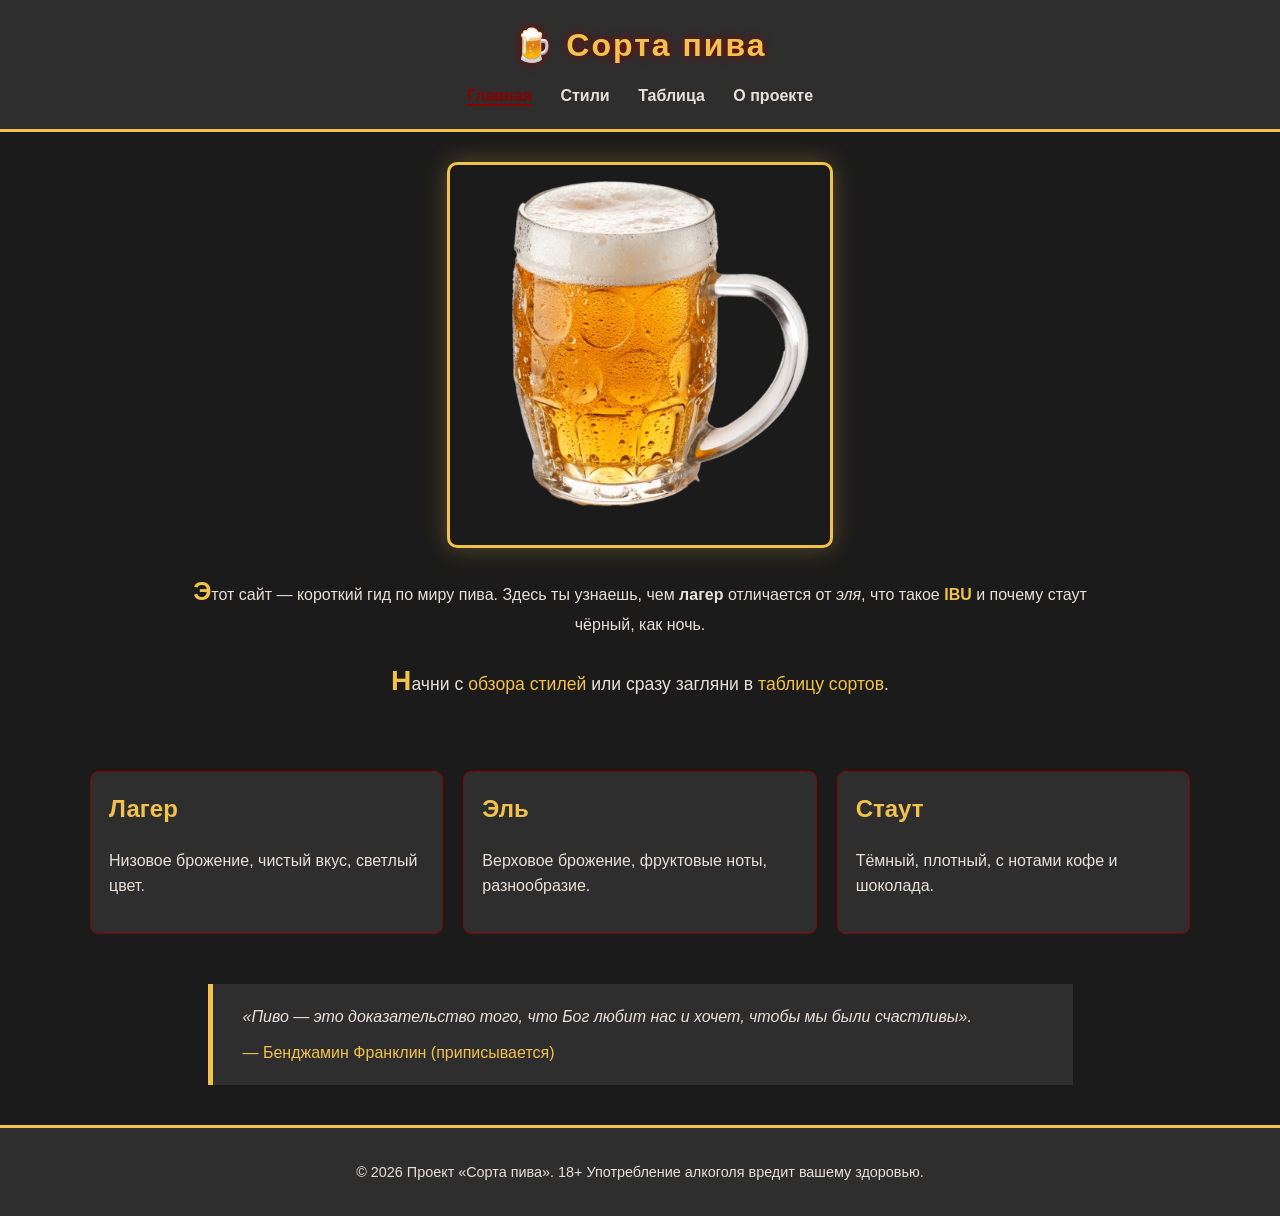
<file: index.html>
<!DOCTYPE html>
<html lang="ru">
<head>
    <meta charset="UTF-8">
    <title>Сорта пива — Главная</title>
    <link rel="stylesheet" href="css/style.css">
</head>
<body>

<header class="site-header">
    <h1 id="main-title">🍺 Сорта пива</h1>
    <nav class="main-nav">
        <a href="index.html" class="active">Главная</a>
        <a href="styles.html">Стили</a>
        <a href="table.html">Таблица</a>
        <a href="about.html">О проекте</a>
    </nav>
</header>

<main>
    <section class="hero">
        <img src="images/beer-hero.jpg" alt="Кружка пива" class="hero-img">
        <p>
            Этот сайт — короткий гид по миру пива. Здесь ты узнаешь,
            чем <strong>лагер</strong> отличается от <em>эля</em>,
            что такое <span class="accent">IBU</span> и почему стаут
            чёрный, как ночь.
        </p>
        <p class="cta">
            Начни с <a href="styles.html">обзора стилей</a> или сразу
            загляни в <a href="table.html">таблицу сортов</a>.
        </p>
    </section>

    <section class="features">
        <article class="feature">
            <h2>Лагер</h2>
            <p>Низовое брожение, чистый вкус, светлый цвет.</p>
        </article>
        <article class="feature">
            <h2>Эль</h2>
            <p>Верховое брожение, фруктовые ноты, разнообразие.</p>
        </article>
        <article class="feature">
            <h2>Стаут</h2>
            <p>Тёмный, плотный, с нотами кофе и шоколада.</p>
        </article>
    </section>

    <blockquote class="quote">
        «Пиво — это доказательство того, что Бог любит нас и хочет, чтобы мы были счастливы».
        <cite>— Бенджамин Франклин (приписывается)</cite>
    </blockquote>
</main>

<footer class="site-footer">
    <p>&copy; 2026 Проект «Сорта пива». 18+ Употребление алкоголя вредит вашему здоровью.</p>
</footer>

</body>
</html>
</file>
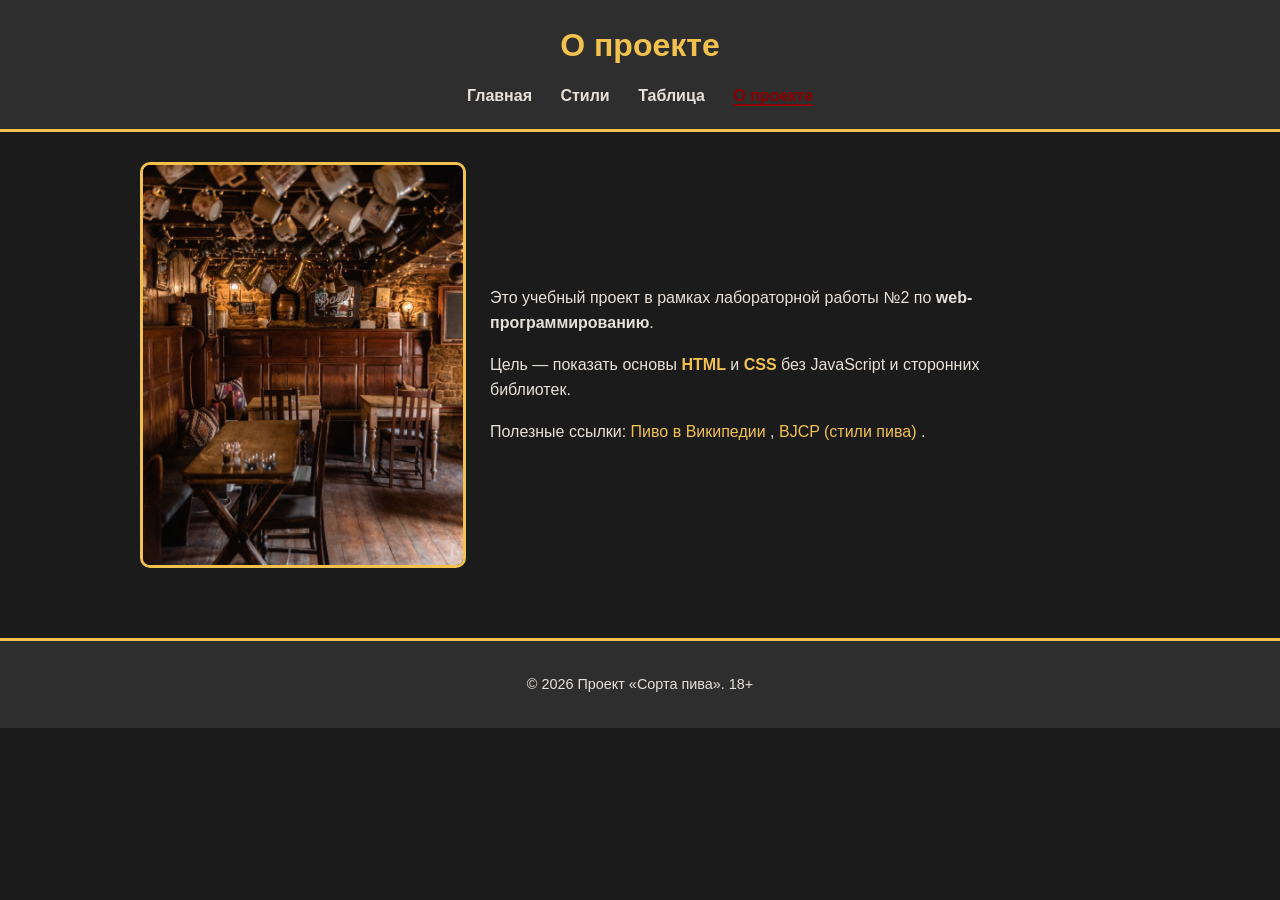
<file: about.html>
<!DOCTYPE html>
<html lang="ru">
<head>
    <meta charset="UTF-8">
    <title>О проекте — Сорта пива</title>
    <link rel="stylesheet" href="css/style.css">
</head>
<body>

<header class="site-header">
    <h1>О проекте</h1>
    <nav class="main-nav">
        <a href="index.html">Главная</a>
        <a href="styles.html">Стили</a>
        <a href="table.html">Таблица</a>
        <a href="about.html" class="active">О проекте</a>
    </nav>
</header>

<main>
    <section class="about">
        <img src="images/pub.jpg" alt="Паб" class="about-img">
        <div class="about-text">
            <p>
                Это учебный проект в рамках лабораторной работы №2
                по <strong>web-программированию</strong>.
            </p>
            <p>
                Цель — показать основы <span class="accent">HTML</span>
                и <span class="accent">CSS</span> без JavaScript
                и сторонних библиотек.
            </p>
            <p>
                Полезные ссылки:
                <a href="https://ru.wikipedia.org/wiki/Пиво" target="_blank" rel="noopener">
                    Пиво в Википедии
                </a>,
                <a href="https://www.bjcp.org/" target="_blank" rel="noopener">
                    BJCP (стили пива)
                </a>.
            </p>
        </div>
    </section>
</main>

<footer class="site-footer">
    <p>&copy; 2026 Проект «Сорта пива». 18+</p>
</footer>

</body>
</html>
</file>
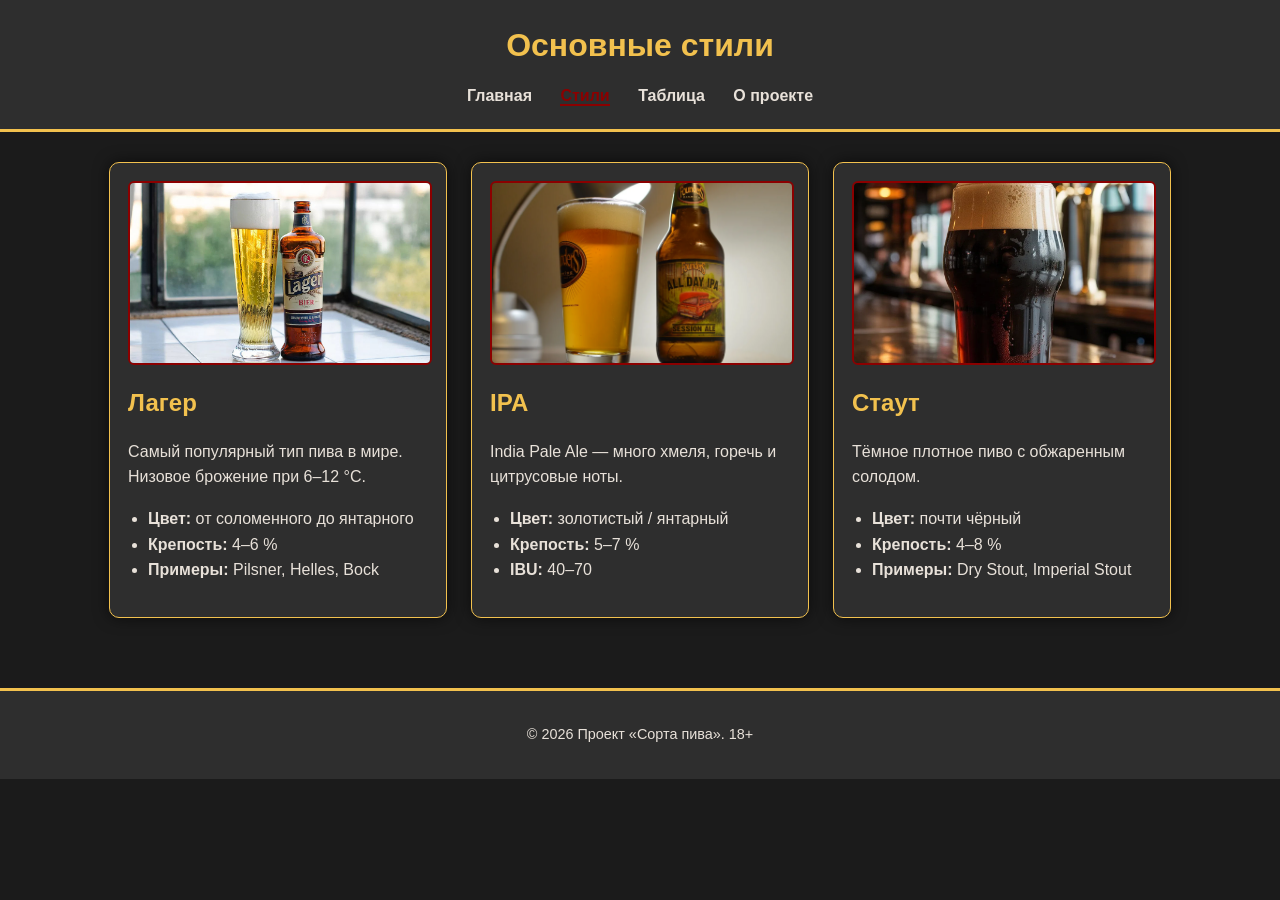
<file: styles.html>
<!DOCTYPE html>
<html lang="ru">
<head>
    <meta charset="UTF-8">
    <title>Стили пива — Сорта пива</title>
    <link rel="stylesheet" href="css/style.css">
</head>
<body>

<header class="site-header">
    <h1>Основные стили</h1>
    <nav class="main-nav">
        <a href="index.html">Главная</a>
        <a href="styles.html" class="active">Стили</a>
        <a href="table.html">Таблица</a>
        <a href="about.html">О проекте</a>
    </nav>
</header>

<main>
    <section class="cards">

        <article class="card">
            <img src="images/lager.jpg" alt="Лагер" class="card-img">
            <h2>Лагер</h2>
            <p>Самый популярный тип пива в мире. Низовое брожение при 6–12 °C.</p>
            <ul>
                <li><strong>Цвет:</strong> от соломенного до янтарного</li>
                <li><strong>Крепость:</strong> 4–6 %</li>
                <li><strong>Примеры:</strong> Pilsner, Helles, Bock</li>
            </ul>
        </article>

        <article class="card">
            <img src="images/ipa.jpg" alt="IPA" class="card-img">
            <h2>IPA</h2>
            <p>India Pale Ale — много хмеля, горечь и цитрусовые ноты.</p>
            <ul>
                <li><strong>Цвет:</strong> золотистый / янтарный</li>
                <li><strong>Крепость:</strong> 5–7 %</li>
                <li><strong>IBU:</strong> 40–70</li>
            </ul>
        </article>

        <article class="card">
            <img src="images/stout.jpg" alt="Стаут" class="card-img">
            <h2>Стаут</h2>
            <p>Тёмное плотное пиво с обжаренным солодом.</p>
            <ul>
                <li><strong>Цвет:</strong> почти чёрный</li>
                <li><strong>Крепость:</strong> 4–8 %</li>
                <li><strong>Примеры:</strong> Dry Stout, Imperial Stout</li>
            </ul>
        </article>

    </section>
</main>

<footer class="site-footer">
    <p>&copy; 2026 Проект «Сорта пива». 18+</p>
</footer>

</body>
</html>
</file>
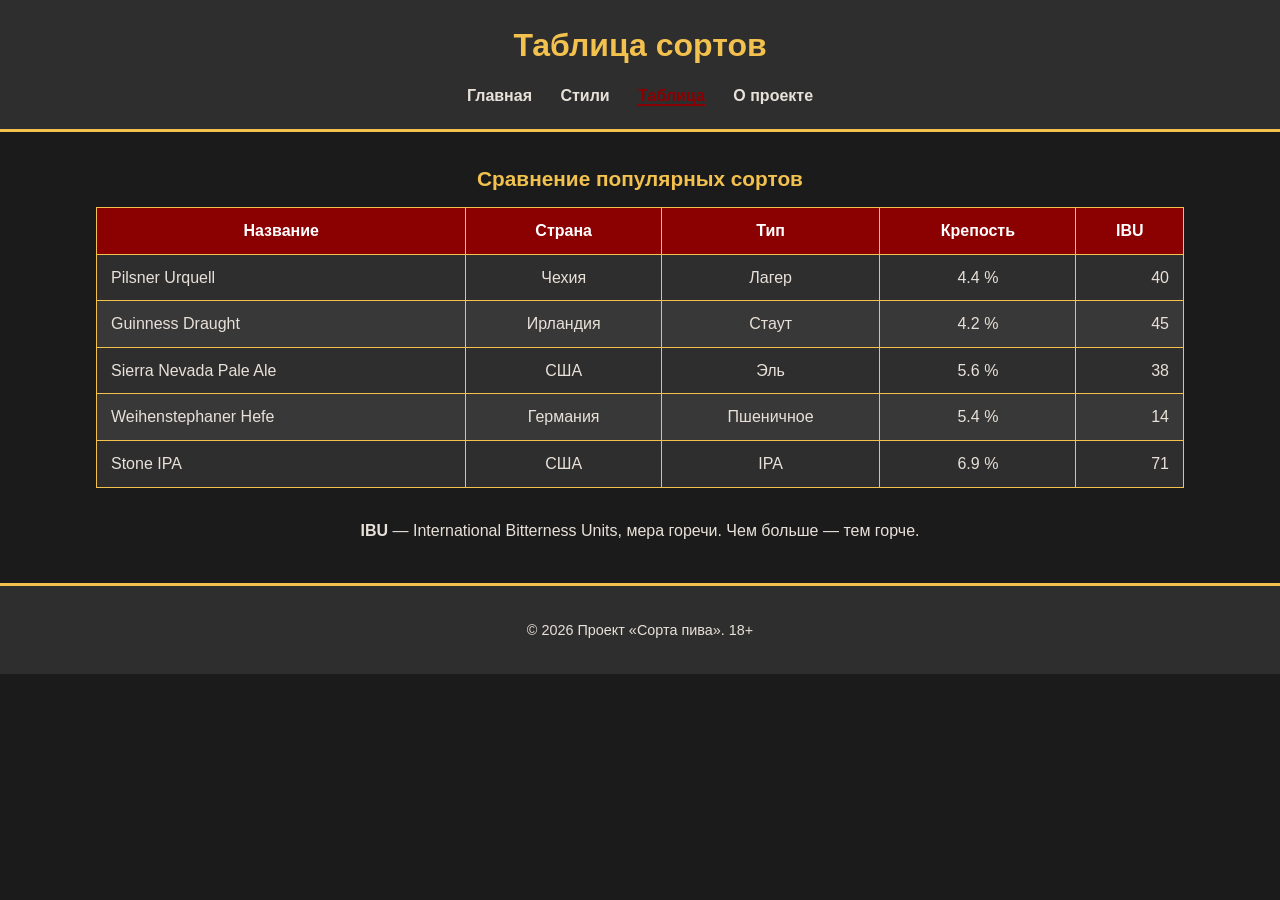
<file: table.html>
<!DOCTYPE html>
<html lang="ru">
<head>
    <meta charset="UTF-8">
    <title>Таблица сортов — Сорта пива</title>
    <link rel="stylesheet" href="css/style.css">
</head>
<body>

<header class="site-header">
    <h1>Таблица сортов</h1>
    <nav class="main-nav">
        <a href="index.html">Главная</a>
        <a href="styles.html">Стили</a>
        <a href="table.html" class="active">Таблица</a>
        <a href="about.html">О проекте</a>
    </nav>
</header>

<main>
    <table class="beer-table">
        <caption>Сравнение популярных сортов</caption>
        <thead>
            <tr>
                <th>Название</th>
                <th>Страна</th>
                <th>Тип</th>
                <th>Крепость</th>
                <th>IBU</th>
            </tr>
        </thead>
        <tbody>
            <tr>
                <td class="left">Pilsner Urquell</td>
                <td class="center">Чехия</td>
                <td class="center">Лагер</td>
                <td class="center">4.4 %</td>
                <td class="right">40</td>
            </tr>
            <tr>
                <td class="left">Guinness Draught</td>
                <td class="center">Ирландия</td>
                <td class="center">Стаут</td>
                <td class="center">4.2 %</td>
                <td class="right">45</td>
            </tr>
            <tr>
                <td class="left">Sierra Nevada Pale Ale</td>
                <td class="center">США</td>
                <td class="center">Эль</td>
                <td class="center">5.6 %</td>
                <td class="right">38</td>
            </tr>
            <tr>
                <td class="left">Weihenstephaner Hefe</td>
                <td class="center">Германия</td>
                <td class="center">Пшеничное</td>
                <td class="center">5.4 %</td>
                <td class="right">14</td>
            </tr>
            <tr>
                <td class="left">Stone IPA</td>
                <td class="center">США</td>
                <td class="center">IPA</td>
                <td class="center">6.9 %</td>
                <td class="right">71</td>
            </tr>
        </tbody>
    </table>

    <p class="table-note">
        <strong>IBU</strong> — International Bitterness Units, мера горечи.
        Чем больше — тем горче.
    </p>
</main>

<footer class="site-footer">
    <p>&copy; 2026 Проект «Сорта пива». 18+</p>
</footer>

</body>
</html>
</file>
<file: css/style.css>
/* ===== 1. Селектор тега ===== */
body {
    font-family: "Segoe UI", Arial, sans-serif;
    background-color: #1B1B1B;      /* почти чёрный */
    color: #E8E1D9;                 /* светлый бежевый */
    margin: 0;
    line-height: 1.6;
}

h1, h2 {
    color: #F2C14E;                 /* янтарный */
}

a {
    color: #F2C14E;
    text-decoration: none;
}

ul {
    padding-left: 20px;
}

/* ===== 2. Селектор id ===== */
#main-title {
    letter-spacing: 2px;
    text-shadow: 0 0 10px #8B0000;
}

/* ===== 3. Селектор класса ===== */
.site-header {
    background-color: #2E2E2E;
    border-bottom: 3px solid #F2C14E;
    padding: 20px 40px;
    text-align: center;
}

.site-header h1 {
    margin: 0 0 12px;
}

.main-nav a {
    color: #E8E1D9;
    margin: 0 12px;
    font-weight: 600;
    transition: color 0.2s;
}

/* ===== 4. Псевдокласс ===== */
.main-nav a:hover {
    color: #F2C14E;
    text-decoration: underline;
}

.main-nav a.active {
    color: #8B0000;
    border-bottom: 2px solid #8B0000;
}

/* ===== 5. Псевдоэлемент ===== */
.hero p::first-letter {
    font-size: 1.6em;
    color: #F2C14E;
    font-weight: bold;
}

/* ===== Hero ===== */
.hero {
    text-align: center;
    padding: 30px 40px;
    max-width: 900px;
    margin: 0 auto;
}

.hero-img {
    max-width: 380px;
    width: 100%;
    border-radius: 10px;
    border: 3px solid #F2C14E;
    box-shadow: 0 0 25px rgba(242, 193, 78, 0.3);
}

.accent {
    color: #F2C14E;
    font-weight: bold;
}

.cta {
    margin-top: 20px;
    font-size: 1.1em;
}

/* ===== Блоки преимуществ ===== */
.features {
    display: flex;
    gap: 20px;
    padding: 20px 40px;
    max-width: 1100px;
    margin: 0 auto;
}

.feature {
    background-color: #2E2E2E;
    border: 1px solid #8B0000;
    border-radius: 8px;
    padding: 18px;
    flex: 1;
}

.feature h2 {
    margin-top: 0;
}

/* ===== Цитата ===== */
.quote {
    max-width: 800px;
    margin: 30px auto;
    padding: 20px 30px;
    border-left: 5px solid #F2C14E;
    background-color: #2E2E2E;
    font-style: italic;
    color: #E8E1D9;
}

.quote cite {
    display: block;
    margin-top: 10px;
    color: #F2C14E;
    font-style: normal;
}

/* ===== Карточки стилей ===== */
.cards {
    display: flex;
    flex-wrap: wrap;
    gap: 24px;
    padding: 30px 40px;
    max-width: 1200px;
    margin: 0 auto;
    justify-content: center;
}

.card {
    background-color: #2E2E2E;
    border-radius: 10px;
    padding: 18px;
    width: 300px;
    border: 1px solid #F2C14E;
    box-shadow: 0 0 15px rgba(0, 0, 0, 0.6);
}

.card-img {
    width: 100%;
    height: 180px;
    object-fit: cover;
    border-radius: 6px;
    border: 2px solid #8B0000;
}

.card h2 {
    margin: 12px 0 8px;
}

/* ===== Таблица ===== */
.beer-table {
    width: 85%;
    margin: 30px auto;
    border-collapse: collapse;
    background-color: #2E2E2E;
}

.beer-table caption {
    font-size: 1.3em;
    margin-bottom: 12px;
    color: #F2C14E;
    font-weight: bold;
}

.beer-table th,
.beer-table td {
    border: 1px solid #F2C14E;
    padding: 10px 14px;
}

.beer-table th {
    background-color: #8B0000;
    color: #FFF;
    text-align: center;
}

.beer-table tbody tr:nth-child(even) {
    background-color: #383838;
}

.beer-table tbody tr:hover {
    background-color: #444;
}

/* Выравнивание в таблице */
td.left   { text-align: left; }
td.center { text-align: center; }
td.right  { text-align: right; }

.table-note {
    max-width: 800px;
    margin: 0 auto 30px;
    text-align: center;
    color: #E8E1D9;
}

/* ===== О проекте ===== */
.about {
    display: flex;
    gap: 24px;
    padding: 30px 40px;
    max-width: 1000px;
    margin: 0 auto;
    align-items: center;
}

.about-img {
    max-width: 320px;
    border-radius: 10px;
    border: 3px solid #F2C14E;
}

.about-text {
    max-width: 520px;
}

/* ===== Футер ===== */
.site-footer {
    background-color: #2E2E2E;
    color: #E8E1D9;
    text-align: center;
    padding: 18px;
    border-top: 3px solid #F2C14E;
    margin-top: 40px;
    font-size: 0.9em;
}
</file>
